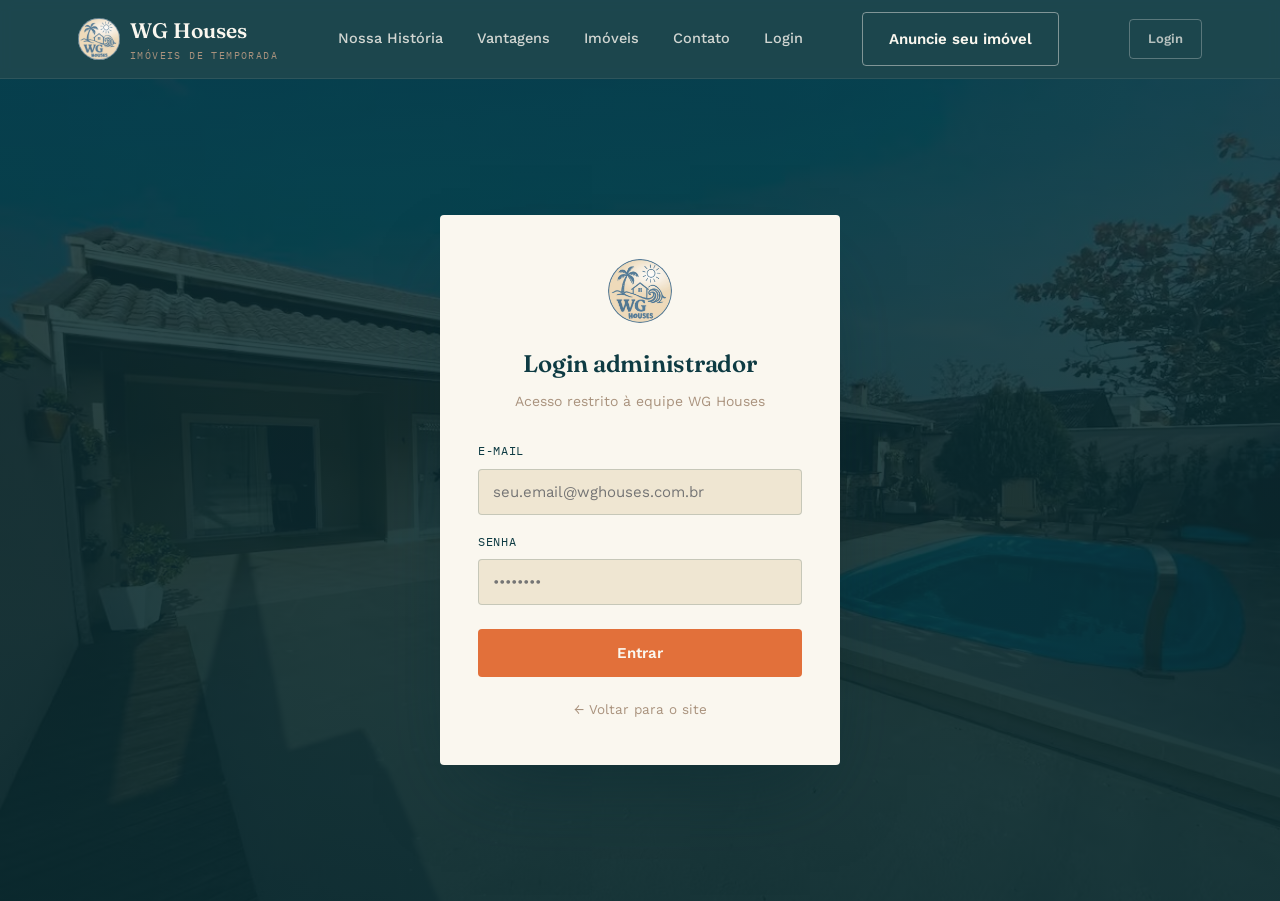
<file: login.html>
<!DOCTYPE html>
<html lang="pt-BR">
<head>
<meta charset="UTF-8">
<meta name="viewport" content="width=device-width, initial-scale=1.0">
<title>Login administrador — WG Houses</title>
<meta name="robots" content="noindex, nofollow">
<link rel="preconnect" href="https://fonts.googleapis.com">
<link href="https://fonts.googleapis.com/css2?family=Fraunces:ital,opsz,wght@0,9..144,400;0,9..144,600;1,9..144,500&family=Work+Sans:wght@400;500;600;700&family=IBM+Plex+Mono:wght@400;500&display=swap" rel="stylesheet">
<link rel="stylesheet" href="css/style.css">
</head>
<body>

<header class="nav">
  <div class="container">
    <a href="index.html" class="nav-logo">
      <img src="images/logo/wg.png" alt="WG Houses" width="42" height="42" style="border-radius:50%;display:block;">
      <span>WG Houses<span class="sub">Imóveis de Temporada</span></span>
    </a>
    <nav class="nav-links" id="navLinks">
      <a href="index.html#historia">Nossa História</a>
      <a href="index.html#vantagens">Vantagens</a>
      <a href="index.html#imoveis">Imóveis</a>
      <a href="index.html#contato">Contato</a>
      <a href="login.html">Login</a>
    </nav>
    <a class="btn btn-outline" href="index.html#contato">Anuncie seu imóvel</a>
    <a class="btn btn-login" href="login.html">Login</a>
    <button class="nav-toggle" aria-label="Abrir menu" aria-expanded="false">
      <svg width="24" height="24" viewBox="0 0 24 24" fill="none"><path d="M3 6h18M3 12h18M3 18h18" stroke="currentColor" stroke-width="1.8" stroke-linecap="round"/></svg>
    </button>
  </div>
</header>

<div class="login-shell">
  <div class="login-card">
    <div class="login-logo">
      <img src="images/logo/wg.png" alt="WG Houses" width="64" height="64" style="border-radius:50%;">
    </div>
    <h1>Login administrador</h1>
    <p class="login-sub">Acesso restrito à equipe WG Houses</p>

    <div class="login-error" id="loginError">Este login ainda não está conectado a um sistema real — é apenas a tela visual por enquanto.</div>

    <form id="loginForm">
      <div class="login-field">
        <label for="email">E-mail</label>
        <input type="email" id="email" name="email" placeholder="seu.email@wghouses.com.br" required>
      </div>
      <div class="login-field">
        <label for="senha">Senha</label>
        <input type="password" id="senha" name="senha" placeholder="••••••••" required>
      </div>
      <button type="submit" class="btn btn-coral btn-block">Entrar</button>
    </form>

    <a class="login-back" href="index.html">← Voltar para o site</a>
  </div>
</div>

<script src="js/script.js"></script>
<script>
  document.getElementById('loginForm').addEventListener('submit', function (e) {
    e.preventDefault();
    document.getElementById('loginError').classList.add('show');
  });
</script>
</body>
</html>
</file>
<file: css/style.css>
/* =========================================================
   WG HOUSES — Administração de Imóveis de Temporada
   Design tokens
   ========================================================= */
:root{
  --tide:        #0E3B43;   /* deep tide teal — headers, nav, footer */
  --tide-deep:   #082A30;   /* darker teal for depth/overlays */
  --sand:        #EFE6D2;   /* warm sand — section backgrounds */
  --foam:        #FAF7EF;   /* foam white — page background */
  --driftwood:   #A9927D;   /* muted taupe — secondary text, rules */
  --coral:       #E2703A;   /* sunset coral — accent / CTA */
  --coral-deep:  #C85A29;   /* coral hover */
  --ink:         #1D2622;   /* near-black text */

  --font-display: "Fraunces", "Iowan Old Style", Georgia, serif;
  --font-body: "Work Sans", "Helvetica Neue", Arial, sans-serif;
  --font-mono: "IBM Plex Mono", ui-monospace, monospace;

  --container: 1180px;
  --radius: 4px;
}

*,*::before,*::after{ box-sizing:border-box; }
html{ scroll-behavior:smooth; overflow-x:hidden; }
body{
  margin:0;
  background:var(--foam);
  color:var(--ink);
  font-family:var(--font-body);
  font-size:16px;
  line-height:1.6;
  -webkit-font-smoothing:antialiased;
  overflow-x:hidden;
}
img{ max-width:100%; display:block; }
a{ color:inherit; text-decoration:none; }
ul{ margin:0; padding:0; list-style:none; }
h1,h2,h3,h4{
  font-family:var(--font-display);
  font-weight:600;
  margin:0;
  color:var(--tide);
  letter-spacing:-0.01em;
}
p{
  margin:0;
  text-align:justify;
  text-justify:inter-word;
  -webkit-hyphens:auto;
  hyphens:auto;
}
.container{
  max-width:var(--container);
  margin:0 auto;
  padding:0 28px;
}
:focus-visible{
  outline:3px solid var(--coral);
  outline-offset:3px;
}
@media (prefers-reduced-motion: reduce){
  *{ animation-duration:0.001ms !important; animation-iteration-count:1 !important; transition-duration:0.001ms !important; scroll-behavior:auto !important; }
}

/* eyebrow label used above section headings — a small "tide gauge" tick mark */
.eyebrow{
  display:inline-flex;
  align-items:center;
  gap:10px;
  font-family:var(--font-mono);
  font-size:12.5px;
  letter-spacing:0.14em;
  text-transform:uppercase;
  color:var(--coral-deep);
  margin-bottom:14px;
}
.eyebrow::before{
  content:"";
  width:22px;
  height:1px;
  background:var(--coral-deep);
}

/* =========================================================
   BUTTONS
   ========================================================= */
.btn{
  display:inline-flex;
  align-items:center;
  gap:10px;
  padding:14px 26px;
  border-radius:var(--radius);
  font-family:var(--font-body);
  font-weight:600;
  font-size:15px;
  cursor:pointer;
  border:1px solid transparent;
  transition:transform .18s ease, background-color .18s ease, color .18s ease, border-color .18s ease;
  white-space:nowrap;
}
.btn:hover{ transform:translateY(-1px); }
.btn-coral{ background:var(--coral); color:var(--foam); }
.btn-coral:hover{ background:var(--coral-deep); }
.btn-outline{ background:transparent; color:var(--foam); border-color:rgba(250,247,239,.45); }
.btn-outline:hover{ border-color:var(--foam); background:rgba(250,247,239,.08); }
.btn-tide{ background:var(--tide); color:var(--foam); }
.btn-tide:hover{ background:var(--tide-deep); }
.btn-block{ width:100%; justify-content:center; }

/* =========================================================
   NAV
   ========================================================= */
.nav{
  position:sticky; top:0; z-index:50;
  background:rgba(14,59,67,.94);
  backdrop-filter:blur(6px);
  border-bottom:1px solid rgba(250,247,239,.08);
}
.nav .container{
  display:flex; align-items:center; justify-content:space-between;
  height:78px;
}
.nav-logo{
  display:flex; align-items:center; gap:10px;
  font-family:var(--font-display);
  font-weight:600; font-size:21px;
  color:var(--foam);
}
.nav-logo svg{ flex:none; }
.nav-logo span.sub{
  display:block;
  font-family:var(--font-mono);
  font-size:10px;
  letter-spacing:.14em;
  text-transform:uppercase;
  color:var(--driftwood);
  font-weight:400;
}
.nav-links{ display:flex; align-items:center; gap:34px; }
.nav-links a{
  color:rgba(250,247,239,.82);
  font-size:14.5px;
  font-weight:500;
  position:relative;
  padding:4px 0;
}
.nav-links a:hover{ color:var(--foam); }
.nav-toggle{
  display:none;
  background:none; border:none; cursor:pointer;
  width:38px; height:38px;
  color:var(--foam);
}
@media (max-width: 880px){
  .nav-links{
    position:absolute; top:78px; left:0; right:0;
    background:var(--tide);
    flex-direction:column; align-items:flex-start;
    padding:8px 28px 26px;
    gap:4px;
    display:none;
    border-bottom:1px solid rgba(250,247,239,.1);
  }
  .nav-links.open{ display:flex; }
  .nav-links a{ padding:12px 0; width:100%; }
  .nav-toggle{ display:block; }
  .nav .btn-outline, .nav .btn-login{ display:none; }
}

/* =========================================================
   HERO
   ========================================================= */
.hero{
  position:relative;
  min-height:88vh;
  display:flex;
  align-items:flex-end;
  background:
    linear-gradient(180deg, rgba(8,42,48,.35) 0%, rgba(8,42,48,.55) 55%, rgba(8,42,48,.92) 100%),
    url("../images/imovel-1/casa1.avif") center/cover no-repeat;
  color:var(--foam);
}
.hero-inner{
  padding-bottom:64px;
  width:100%;
}
.hero .eyebrow{ color:var(--sand); }
.hero .eyebrow::before{ background:var(--sand); }
.hero h1{
  color:var(--foam);
  font-size:clamp(38px, 5.6vw, 68px);
  line-height:1.04;
  max-width:820px;
  margin-bottom:22px;
}
.hero h1 em{
  font-style:italic;
  color:var(--sand);
}
.hero-sub{
  max-width:520px;
  font-size:17.5px;
  color:rgba(250,247,239,.86);
  margin-bottom:36px;
}
.hero-actions{ display:flex; gap:16px; flex-wrap:wrap; margin-bottom:56px; }

.hero-stats{
  display:grid;
  grid-template-columns:repeat(4, 1fr);
  border-top:1px solid rgba(250,247,239,.22);
  padding-top:26px;
  gap:20px;
}
.hero-stats div strong{
  display:block;
  font-family:var(--font-display);
  font-size:30px;
  color:var(--foam);
}
.hero-stats div span{
  font-family:var(--font-mono);
  font-size:11.5px;
  letter-spacing:.08em;
  text-transform:uppercase;
  color:var(--sand);
}
@media (max-width: 720px){
  .hero-stats{ grid-template-columns:repeat(2, 1fr); row-gap:24px; }
}

/* tide-line divider — the signature motif, used between major sections */
.tide-divider{
  display:block;
  width:100%;
  height:44px;
}

/* =========================================================
   SECTION shells
   ========================================================= */
.section{ padding:104px 0; }
.section-sand{ background:var(--sand); }
.section-tide{
  position:relative;
  color:var(--foam);
  background:
    linear-gradient(160deg, rgba(8,42,48,.94) 0%, rgba(14,59,67,.9) 55%, rgba(8,42,48,.96) 100%),
    url("https://images.unsplash.com/photo-1518837695005-2083093ee35b?auto=format&fit=crop&w=1800&q=80") center/cover fixed no-repeat;
}
.section-tide h2, .section-tide h3{ color:var(--foam); }
@supports (-webkit-touch-callout: none){
  /* fixed backgrounds misbehave on iOS Safari — fall back to scroll attachment */
  .section-tide{ background-attachment:scroll; }
}
.section-head{
  max-width:640px;
  margin-bottom:56px;
}
.section-head h2{ font-size:clamp(28px,3.4vw,42px); line-height:1.08; }
.section-head p{ margin-top:16px; color:var(--driftwood); font-size:16.5px; }
.section-tide .section-head p{ color:rgba(250,247,239,.75); }

/* =========================================================
   HISTÓRIA
   ========================================================= */
.historia{
  display:grid;
  grid-template-columns:1fr 1fr;
  gap:72px;
  align-items:center;
}
.historia-copy p{
  margin-bottom:18px;
  font-size:16.5px;
  color:#3a4441;
}
.historia-copy p:last-child{ margin-bottom:0; }
.historia-signature{
  margin-top:28px;
  font-family:var(--font-display);
  font-style:italic;
  font-size:18px;
  color:var(--tide);
  border-left:3px solid var(--coral);
  padding-left:18px;
}
.historia-media{ position:relative; }
.historia-media img{
  width:100%;
  height:auto;
  display:block;
  border-radius:var(--radius);
  box-shadow:0 30px 60px -30px rgba(8,42,48,.5);
}
.historia-media .tag{
  position:absolute;
  bottom:-22px; left:-22px;
  background:var(--foam);
  border:1px solid rgba(14,59,67,.12);
  padding:16px 20px;
  border-radius:var(--radius);
  box-shadow:0 20px 40px -20px rgba(8,42,48,.35);
  font-family:var(--font-mono);
  font-size:12px;
  color:var(--tide);
  max-width:200px;
}
.historia-media .tag strong{ display:block; font-family:var(--font-display); font-size:22px; }
@media (max-width: 900px){
  .historia{ grid-template-columns:1fr; gap:40px; }
  .historia-media{ order:-1; }
  .historia-media .tag{ left:16px; }
}

/* =========================================================
   VANTAGENS
   ========================================================= */
.vantagens-grid{
  display:grid;
  grid-template-columns:repeat(4, 1fr);
  gap:1px;
  background:rgba(250,247,239,.14);
  border:1px solid rgba(250,247,239,.14);
}
.vantagem{
  background:rgba(8,42,48,.72);
  backdrop-filter:blur(6px);
  padding:34px 28px;
  min-height:220px;
  display:flex;
  flex-direction:column;
  gap:16px;
  transition:background-color .2s ease;
}
.vantagem:hover{ background:rgba(226,112,58,.22); }
.vantagem .icon{ color:var(--coral); }
.vantagem h4{ color:var(--foam); font-size:18px; }
.vantagem p{ color:rgba(250,247,239,.72); font-size:14.5px; }
@media (max-width: 980px){ .vantagens-grid{ grid-template-columns:repeat(2, 1fr); } }
@media (max-width: 560px){ .vantagens-grid{ grid-template-columns:1fr; } }

/* =========================================================
   IMÓVEIS — cards styled like a check-in / boarding pass
   ========================================================= */
.imoveis-grid{
  display:grid;
  grid-template-columns:repeat(2, 1fr);
  gap:32px;
}
@media (max-width: 860px){ .imoveis-grid{ grid-template-columns:1fr; } }

.card-imovel{
  display:block;
  background:var(--foam);
  border-radius:var(--radius);
  overflow:hidden;
  border:1px solid rgba(14,59,67,.1);
  transition:transform .22s ease, box-shadow .22s ease;
}
.card-imovel:hover{
  transform:translateY(-4px);
  box-shadow:0 26px 50px -24px rgba(8,42,48,.35);
}
.card-imovel .photo{
  position:relative;
  height:250px;
  overflow:hidden;
}
.card-imovel .photo img{
  width:100%; height:100%; object-fit:cover;
  transition:transform .5s ease;
}
.card-imovel:hover .photo img{ transform:scale(1.06); }
.card-imovel .badge{
  position:absolute; top:16px; left:16px;
  background:var(--foam);
  color:var(--tide);
  font-family:var(--font-mono);
  font-size:11px;
  letter-spacing:.06em;
  text-transform:uppercase;
  padding:6px 12px;
  border-radius:100px;
}
.card-imovel .body{
  padding:24px 26px 26px;
  position:relative;
}
.card-imovel .body::before{
  content:"";
  position:absolute;
  top:0; left:26px; right:26px;
  height:0;
  border-top:1.5px dashed rgba(14,59,67,.2);
}
.card-imovel .body::after{
  /* perforation notches, boarding-pass style */
  content:"";
  position:absolute;
  top:-9px; left:0; right:0;
  height:18px;
  background:
    radial-gradient(circle at 0 9px, transparent 9px, var(--foam) 9.5px),
    radial-gradient(circle at 100% 9px, transparent 9px, var(--foam) 9.5px);
}
.card-imovel h3{ font-size:22px; margin-bottom:6px; }
.card-imovel .local{
  font-size:13.5px; color:var(--driftwood); margin-bottom:18px;
  display:flex; align-items:center; gap:6px;
}
.card-imovel .specs{
  display:flex; gap:22px;
  margin-bottom:20px;
  font-family:var(--font-mono);
  font-size:12.5px;
  color:var(--tide);
}
.card-imovel .specs span{ display:flex; align-items:center; gap:6px; }
.card-imovel .footer-row{
  display:flex; align-items:center; justify-content:space-between;
  border-top:1px solid rgba(14,59,67,.1);
  padding-top:18px;
}
.card-imovel .price strong{
  font-family:var(--font-display);
  font-size:21px;
  color:var(--tide);
}
.card-imovel .price span{
  display:block;
  font-size:11.5px;
  color:var(--driftwood);
}
.card-imovel .ver{
  font-size:13.5px;
  font-weight:600;
  color:var(--coral-deep);
  display:flex; align-items:center; gap:6px;
}

/* =========================================================
   QUOTE / PHOTO BANNER — full-bleed break between sections
   ========================================================= */
.quote-banner{
  position:relative;
  min-height:56vh;
  display:flex;
  align-items:center;
  justify-content:center;
  text-align:center;
  padding:80px 24px;
  background:
    linear-gradient(180deg, rgba(8,42,48,.55) 0%, rgba(8,42,48,.72) 100%),
    url("../images/geral/Praia.webp") center 30%/cover fixed no-repeat;
}
@supports (-webkit-touch-callout: none){
  .quote-banner{ background-attachment:scroll; }
}
.quote-banner blockquote{
  max-width:820px;
  margin:0;
  font-family:var(--font-display);
  font-style:italic;
  font-weight:500;
  font-size:clamp(24px, 3.6vw, 42px);
  line-height:1.3;
  color:var(--foam);
}
.quote-banner cite{
  display:block;
  margin-top:24px;
  font-style:normal;
  font-family:var(--font-mono);
  font-size:12.5px;
  letter-spacing:.12em;
  text-transform:uppercase;
  color:var(--sand);
}

/* =========================================================
   CTA band
   ========================================================= */
.cta-band{
  position:relative;
  color:var(--foam);
  padding:84px 0;
  background:
    linear-gradient(115deg, rgba(226,112,58,.92) 0%, rgba(200,90,41,.9) 100%),
    url("https://images.unsplash.com/photo-1507525428034-b723cf961d3e?auto=format&fit=crop&w=1800&q=80") center/cover no-repeat;
}
.cta-band .container{
  display:flex; align-items:center; justify-content:space-between; gap:32px; flex-wrap:wrap;
}
.cta-band h2{ color:var(--foam); font-size:clamp(24px,3vw,34px); max-width:520px; }
.cta-band .btn-outline{ border-color:rgba(250,247,239,.5); }
.cta-band .btn-outline:hover{ border-color:var(--foam); background:rgba(250,247,239,.12); }

/* =========================================================
   FOOTER
   ========================================================= */
footer{
  background:var(--tide-deep);
  color:rgba(250,247,239,.7);
  padding:70px 0 30px;
}
.footer-grid{
  display:grid;
  grid-template-columns:1.4fr 1fr 1fr;
  gap:50px;
  padding-bottom:50px;
  border-bottom:1px solid rgba(250,247,239,.12);
}
.footer-grid h4{ color:var(--foam); font-size:14px; margin-bottom:18px; font-family:var(--font-mono); letter-spacing:.08em; text-transform:uppercase; }
.footer-grid p{ font-size:14.5px; line-height:1.7; max-width:320px; }
.footer-links li{ margin-bottom:10px; }
.footer-links a{ font-size:14.5px; }
.footer-links a:hover{ color:var(--foam); }
.footer-bottom{
  display:flex; justify-content:space-between; align-items:center;
  padding-top:26px;
  font-size:13px;
  flex-wrap:wrap; gap:10px;
}
@media (max-width: 760px){
  .footer-grid{ grid-template-columns:1fr; gap:32px; }
}

/* =========================================================
   PROPERTY DETAIL PAGE
   ========================================================= */
.p-hero{
  position:relative;
  color:var(--foam);
  padding:150px 0 60px;
  background-color:var(--tide);
  background-size:cover;
  background-position:center;
  background-repeat:no-repeat;
}
.p-hero .breadcrumb{
  font-family:var(--font-mono);
  font-size:12px;
  color:var(--sand);
  margin-bottom:18px;
  letter-spacing:.04em;
}
.p-hero .breadcrumb a:hover{ color:var(--foam); }
.p-hero h1{ color:var(--foam); font-size:clamp(32px,4.6vw,52px); max-width:780px; }
.p-hero .local{
  margin-top:14px;
  color:var(--sand);
  font-size:15px;
  display:flex; align-items:center; gap:8px;
}
.p-hero .specs-row{
  display:flex; gap:30px; flex-wrap:wrap;
  margin-top:30px;
  padding-top:26px;
  border-top:1px solid rgba(250,247,239,.18);
}
.p-hero .specs-row div{ font-family:var(--font-mono); font-size:12.5px; color:var(--sand); }
.p-hero .specs-row strong{ display:block; font-family:var(--font-display); font-size:24px; color:var(--foam); }

.gallery{
  display:grid;
  grid-template-columns:repeat(4, 1fr);
  grid-template-rows:repeat(2, 220px);
  gap:10px;
  margin-top:-40px;
  position:relative;
}
.gallery a{ display:block; overflow:hidden; border-radius:var(--radius); position:relative; }
.gallery img{ width:100%; height:100%; object-fit:cover; transition:transform .4s ease; }
.gallery a:hover img{ transform:scale(1.05); }
.gallery a.big{ grid-column:span 2; grid-row:span 2; }
.gallery a.small{ grid-column:span 1; grid-row:span 1; }
.gallery a .more{
  position:absolute; inset:0;
  background:rgba(8,42,48,.6);
  color:var(--foam);
  display:flex; align-items:center; justify-content:center;
  font-family:var(--font-mono);
  font-size:14px;
  letter-spacing:.06em;
}
@media (max-width: 860px){
  .gallery{ grid-template-columns:repeat(2,1fr); grid-template-rows:repeat(3, 180px); }
  .gallery a.big{ grid-column:span 2; grid-row:span 1; }
}

.p-body{
  display:grid;
  grid-template-columns:1.6fr 1fr;
  gap:60px;
  padding:80px 0;
  align-items:start;
}
.p-desc h2{ font-size:26px; margin-bottom:18px; }
.p-desc p{ color:#3a4441; font-size:16px; margin-bottom:18px; }

.amenities{
  display:grid;
  grid-template-columns:1fr 1fr;
  gap:14px 24px;
  margin-top:30px;
}
.amenities li{
  display:flex; align-items:center; gap:10px;
  font-size:14.5px;
  color:var(--tide);
}
.amenities li svg{ flex:none; color:var(--coral); }

.video-block{ margin-top:50px; }
.video-block h2{ font-size:26px; margin-bottom:8px; }
.video-block .note{ font-family:var(--font-mono); font-size:12px; color:var(--driftwood); margin-bottom:18px; }
.video-wrap{
  position:relative;
  border-radius:var(--radius);
  overflow:hidden;
  background:#000;
  aspect-ratio:16/9;
}
.video-wrap video{ width:100%; height:100%; object-fit:cover; }

.location-block{ margin-top:50px; }
.location-block h2{ font-size:26px; margin-bottom:8px; }
.location-block .note{ font-family:var(--font-mono); font-size:12px; color:var(--driftwood); margin-bottom:18px; }
.map-wrap{
  border-radius:var(--radius);
  overflow:hidden;
  border:1px solid rgba(14,59,67,.15);
  aspect-ratio:16/9;
  box-shadow:0 20px 40px -26px rgba(8,42,48,.35);
}
.map-wrap iframe{ width:100%; height:100%; border:0; display:block; }
.map-link{
  margin-top:12px;
  font-family:var(--font-mono);
  font-size:12.5px;
  letter-spacing:.02em;
  color:var(--coral-deep);
  display:inline-flex;
  align-items:center;
  gap:6px;
}
.map-link:hover{ color:var(--tide); }
.beaches-list{
  margin-top:26px;
  display:grid;
  gap:10px;
}
.beaches-list li{
  display:flex;
  align-items:center;
  justify-content:space-between;
  gap:16px;
  background:var(--sand);
  padding:14px 20px;
  border-radius:var(--radius);
  font-size:14.5px;
  color:var(--tide);
}
.beaches-list li .name{ display:flex; align-items:center; gap:10px; font-weight:500; }
.beaches-list li .name svg{ flex:none; color:var(--coral); }
.beaches-list li .dist{
  font-family:var(--font-mono);
  font-size:12px;
  letter-spacing:.04em;
  color:var(--coral-deep);
  white-space:nowrap;
  background:rgba(226,112,58,.1);
  padding:4px 10px;
  border-radius:100px;
}

.booking-card{
  background:var(--sand);
  border-radius:var(--radius);
  padding:34px 28px;
  position:sticky;
  top:100px;
}
.booking-card .price-line{
  display:flex; align-items:baseline; gap:8px;
  margin-bottom:6px;
}
.booking-card .price-line strong{ font-family:var(--font-display); font-size:32px; color:var(--tide); }
.booking-card .price-line span{ font-size:13.5px; color:var(--driftwood); }
.booking-card .obs{ font-size:13px; color:var(--driftwood); margin-bottom:26px; }
.booking-card ul{ margin-bottom:26px; }
.booking-card ul li{
  display:flex; justify-content:space-between;
  font-size:14px; padding:10px 0;
  border-bottom:1px dashed rgba(14,59,67,.18);
  color:#3a4441;
}
.booking-card ul li strong{ color:var(--tide); }
.booking-card .btn{ margin-top:4px; }
.booking-card .airbnb-note{
  display:flex; align-items:center; gap:8px;
  justify-content:center;
  margin-top:14px;
  font-size:12px;
  color:var(--driftwood);
}

.other-props{ background:var(--sand); padding:90px 0; }

/* lightbox */
.lightbox{
  position:fixed; inset:0; z-index:200;
  background:rgba(8,20,23,.94);
  display:none;
  align-items:center; justify-content:center;
  padding:40px;
}
.lightbox.open{ display:flex; }
.lightbox img{ max-height:88vh; max-width:100%; border-radius:4px; user-select:none; }
.lightbox .lightbox-close{
  position:absolute; top:26px; right:32px;
  background:none; border:none; color:var(--foam);
  cursor:pointer;
  z-index:2;
}
.lightbox-nav{
  position:absolute;
  top:50%;
  transform:translateY(-50%);
  width:52px; height:52px;
  border-radius:50%;
  background:rgba(250,247,239,.12);
  border:1px solid rgba(250,247,239,.3);
  color:var(--foam);
  display:flex; align-items:center; justify-content:center;
  cursor:pointer;
  transition:background-color .18s ease, transform .18s ease;
}
.lightbox-nav:hover{ background:rgba(250,247,239,.24); }
.lightbox-nav:active{ transform:translateY(-50%) scale(.94); }
.lightbox-prev{ left:16px; }
.lightbox-next{ right:16px; }
.lightbox-counter{
  position:absolute;
  bottom:20px;
  left:50%;
  transform:translateX(-50%);
  font-family:var(--font-mono);
  font-size:12.5px;
  letter-spacing:.06em;
  color:rgba(250,247,239,.75);
}
@media (max-width: 600px){
  .lightbox{ padding:20px; }
  .lightbox-nav{ width:42px; height:42px; }
  .lightbox-prev{ left:8px; }
  .lightbox-next{ right:8px; }
}

.nav .btn-login{
  background:transparent;
  color:rgba(250,247,239,.7);
  border:1px solid rgba(250,247,239,.28);
  margin-left:10px;
  padding:9px 18px;
  font-size:13px;
}
.nav .btn-login:hover{ border-color:rgba(250,247,239,.6); color:var(--foam); background:rgba(250,247,239,.06); }

/* =========================================================
   LOGIN PAGE
   ========================================================= */
.login-shell{
  min-height:calc(100vh - 78px);
  display:flex;
  align-items:center;
  justify-content:center;
  background:
    linear-gradient(180deg, rgba(8,42,48,.82) 0%, rgba(8,42,48,.92) 100%),
    url("../images/imovel-1/casa1.avif") center/cover no-repeat;
  padding:60px 24px;
}
.login-card{
  width:100%;
  max-width:400px;
  background:var(--foam);
  border-radius:var(--radius);
  padding:44px 38px;
  box-shadow:0 40px 80px -30px rgba(8,42,48,.6);
}
.login-card .login-logo{
  display:flex;
  align-items:center;
  justify-content:center;
  margin-bottom:22px;
}
.login-card h1{
  font-size:24px;
  text-align:center;
  margin-bottom:6px;
}
.login-card .login-sub{
  text-align:center;
  color:var(--driftwood);
  font-size:14px;
  margin-bottom:30px;
}
.login-field{ margin-bottom:18px; }
.login-field label{
  display:block;
  font-family:var(--font-mono);
  font-size:11.5px;
  letter-spacing:.06em;
  text-transform:uppercase;
  color:var(--tide);
  margin-bottom:8px;
}
.login-field input{
  width:100%;
  padding:13px 14px;
  border:1px solid rgba(14,59,67,.18);
  border-radius:var(--radius);
  font-family:var(--font-body);
  font-size:15px;
  color:var(--ink);
  background:var(--sand);
  transition:border-color .18s ease;
}
.login-field input:focus{
  outline:none;
  border-color:var(--coral);
}
.login-error{
  display:none;
  background:rgba(226,112,58,.1);
  border:1px solid rgba(226,112,58,.35);
  color:var(--coral-deep);
  font-size:13.5px;
  padding:12px 14px;
  border-radius:var(--radius);
  margin-bottom:18px;
}
.login-error.show{ display:block; }
.login-card .btn{ margin-top:6px; }
.login-back{
  display:block;
  text-align:center;
  margin-top:22px;
  font-size:13.5px;
  color:var(--driftwood);
}
.login-back:hover{ color:var(--tide); }

@media (max-width: 980px){
  .p-body{ grid-template-columns:1fr; }
  .booking-card{ position:static; }
}
</file>
